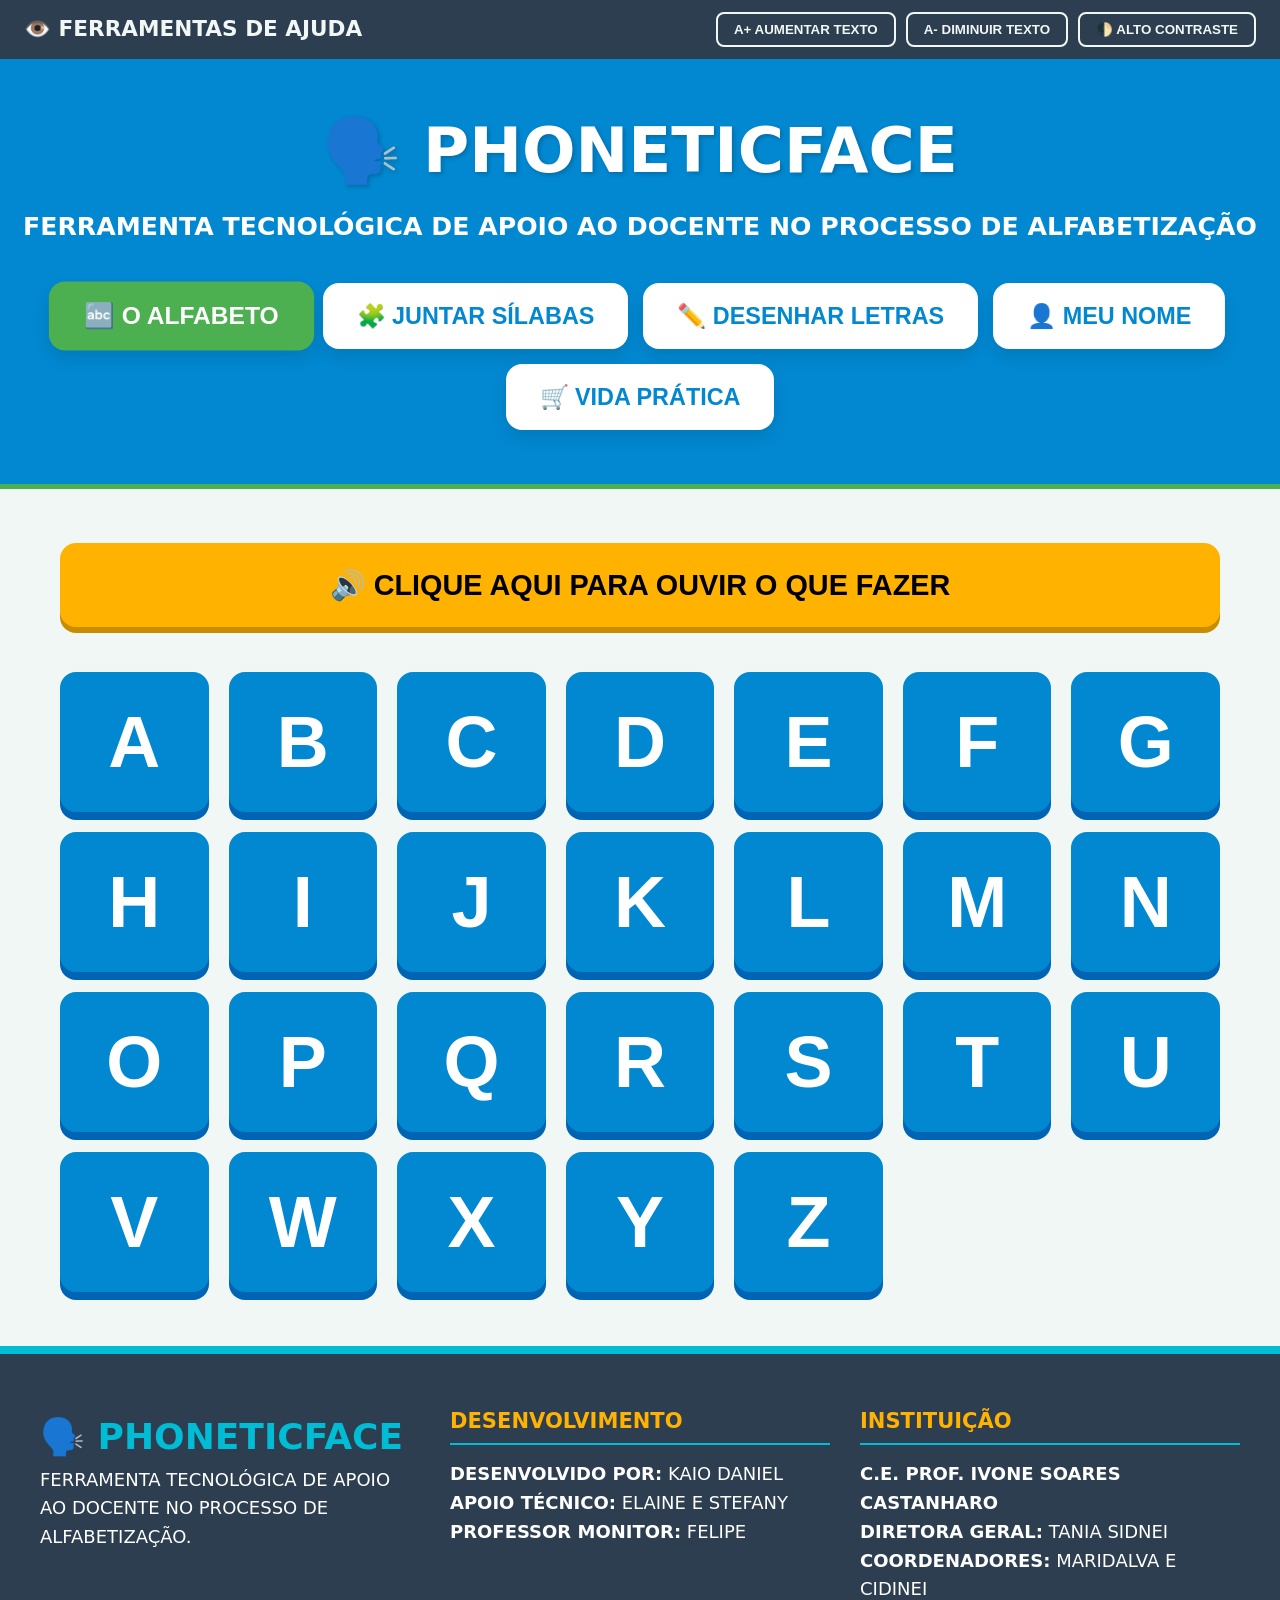
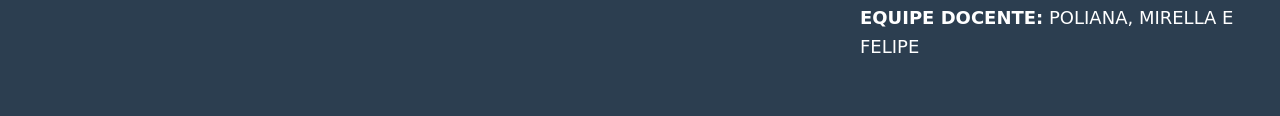
<file: teste.html>
<!DOCTYPE html>
<html lang="pt-BR">
<head>
    <meta charset="UTF-8">
    <meta name="viewport" content="width=device-width, initial-scale=1.0">
    <title>PhoneticFace - Ferramenta de Alfabetização</title>
    <style>
        /* ==========================================================================
           1. VARIÁVEIS GERAIS (Design Tokens & Acessibilidade)
           ========================================================================== */
        :root {
            --cor-bg-principal: #F0F7F4;
            --cor-bg-secundario: #FFFFFF;
            --cor-texto-principal: #2C3E50;
            --cor-texto-secundario: #546E7A;
            
            --cor-primaria: #0288D1;
            --cor-secundaria: #00BCD4;
            --cor-destaque: #FF5252;
            --cor-sucesso: #4CAF50;
            --cor-alerta: #FFB300;
            --cor-roxo: #9C27B0;
            
            --fonte-principal: 'Segoe UI', system-ui, -apple-system, sans-serif;
            --tamanho-base: 18px; 
            --borda-raio: 16px;
            --borda-raio-sm: 8px;
            --sombra-padrao: 0 8px 16px rgba(0,0,0,0.1);
            --sombra-hover: 0 12px 24px rgba(0,0,0,0.15);
            --transicao-padrao: all 0.3s cubic-bezier(0.25, 0.8, 0.25, 1);
        }

        /* TEMA DE ALTO CONTRASTE */
        body.alto-contraste {
            --cor-bg-principal: #121212;
            --cor-bg-secundario: #000000;
            --cor-texto-principal: #FFFFFF;
            --cor-texto-secundario: #E0E0E0;
            --cor-primaria: #FFEA00;
            --cor-secundaria: #00E5FF;
            --cor-destaque: #FF1744;
            --cor-sucesso: #00E676;
            --cor-alerta: #FFEA00;
            --cor-roxo: #D500F9;
        }

        body.alto-contraste * { border-color: #FFFFFF !important; }
        body.alto-contraste .btn-tab, body.alto-contraste .btn-letra, body.alto-contraste .bloco { color: #000; font-weight: 900; }

        /* ==========================================================================
           2. RESET CSS E TIPOGRAFIA BASE (TUDO EM CAIXA ALTA)
           ========================================================================== */
        * { margin: 0; padding: 0; box-sizing: border-box; }
        
        html { font-size: var(--tamanho-base); scroll-behavior: smooth; }
        
        body {
            font-family: var(--fonte-principal);
            background-color: var(--cor-bg-principal);
            color: var(--cor-texto-principal);
            line-height: 1.6;
            transition: background-color 0.4s, color 0.4s;
            overflow-x: hidden;
            display: flex;
            flex-direction: column;
            min-height: 100vh;
            /* FORÇAR CAIXA ALTA NA APLICAÇÃO INTEIRA */
            text-transform: uppercase;
        }

        h1, h2, h3, h4 { line-height: 1.2; margin-bottom: 1rem; font-weight: 900; }

        /* ==========================================================================
           3. BARRA DE ACESSIBILIDADE
           ========================================================================== */
        .barra-acessibilidade {
            background-color: var(--cor-texto-principal);
            color: var(--cor-bg-principal);
            padding: 12px 24px;
            display: flex; justify-content: space-between; align-items: center;
            flex-wrap: wrap; gap: 15px; position: sticky; top: 0; z-index: 100;
        }
        .controles-acesso { display: flex; gap: 10px; }
        .btn-acesso {
            background: transparent; border: 2px solid var(--cor-bg-principal);
            color: var(--cor-bg-principal); padding: 8px 16px; font-weight: bold;
            border-radius: var(--borda-raio-sm); cursor: pointer; display: flex; gap: 5px;
            text-transform: uppercase;
        }
        .btn-acesso:hover { background-color: var(--cor-bg-principal); color: var(--cor-texto-principal); }

        /* ==========================================================================
           4. CABEÇALHO E NAVEGAÇÃO
           ========================================================================== */
        header.cabecalho-app {
            background-color: var(--cor-primaria); color: var(--cor-bg-secundario);
            padding: 3rem 1rem; text-align: center; border-bottom: 5px solid var(--cor-sucesso);
        }
        .cabecalho-app h1 { font-size: 3.5rem; text-shadow: 2px 2px 4px rgba(0,0,0,0.2); }
        .cabecalho-app p { font-size: 1.4rem; font-weight: 900; }
        
        nav.menu-principal { display: flex; justify-content: center; flex-wrap: wrap; gap: 15px; margin-top: 2rem; }
        .btn-tab {
            background-color: var(--cor-bg-secundario); color: var(--cor-primaria);
            border: 4px solid transparent; padding: 15px 30px; font-size: 1.3rem;
            font-weight: 900; border-radius: var(--borda-raio); cursor: pointer;
            box-shadow: var(--sombra-padrao); display: flex; align-items: center; gap: 10px;
            text-transform: uppercase;
        }
        .btn-tab.active { background-color: var(--cor-sucesso); color: var(--cor-bg-secundario); transform: scale(1.05); }

        /* ==========================================================================
           5. ESTRUTURA PRINCIPAL
           ========================================================================== */
        main.conteudo-app { flex: 1; width: 100%; max-width: 1200px; margin: 3rem auto; padding: 0 20px; }
        .aba-conteudo { display: none; animation: slideUp 0.5s ease-out forwards; }
        .aba-conteudo.active { display: block; }
        .bloco-instrucao { margin-bottom: 2.5rem; }
        .btn-instrucao {
            width: 100%; background-color: var(--cor-alerta); color: #000; border: none;
            padding: 25px; font-size: 1.6rem; font-weight: 900; border-radius: var(--borda-raio);
            cursor: pointer; box-shadow: 0 6px 0px rgba(200, 140, 0, 1);
            display: flex; justify-content: center; align-items: center; gap: 15px; text-transform: uppercase;
        }
        .btn-instrucao:active { transform: translateY(6px); box-shadow: none; }
        .cartao { background-color: var(--cor-bg-secundario); border-radius: var(--borda-raio); padding: 2.5rem; border: 3px solid var(--cor-secundaria); margin-bottom: 2rem; }

        /* ==========================================================================
           6. ALFABETO E MODAL YOUTUBE
           ========================================================================== */
        .grid-alfabeto { display: grid; grid-template-columns: repeat(auto-fill, minmax(130px, 1fr)); gap: 20px; }
        .btn-letra {
            background-color: var(--cor-primaria); color: #fff; font-size: 4rem; font-weight: 900;
            border: none; border-radius: var(--borda-raio); height: 140px; cursor: pointer;
            box-shadow: 0 8px 0 rgba(0, 100, 180, 1); display: flex; justify-content: center; align-items: center;
        }
        .btn-letra:active { transform: translateY(8px); box-shadow: none; }

        .modal-overlay {
            position: fixed; top: 0; left: 0; width: 100%; height: 100%;
            background-color: rgba(0, 0, 0, 0.9); display: flex; justify-content: center; align-items: center;
            z-index: 9999; opacity: 0; visibility: hidden; transition: 0.3s;
        }
        .modal-overlay.visivel { opacity: 1; visibility: visible; }
        .modal-caixa {
            background-color: var(--cor-bg-secundario); width: 95%; max-width: 700px;
            border-radius: var(--borda-raio); padding: 2.5rem; text-align: center;
            border: 6px solid var(--cor-primaria); max-height: 95vh; overflow-y: auto;
        }
        .letra-gigante { font-size: 6rem; color: var(--cor-primaria); margin: 0; }
        .video-wrapper { position: relative; padding-bottom: 56.25%; height: 0; margin: 2rem 0; background-color: #000; border: 4px solid var(--cor-texto-principal); }
        .video-wrapper iframe { position: absolute; top: 0; left: 0; width: 100%; height: 100%; }
        .palavra-exemplo span { font-size: 5rem; }
        .btn-acao {
            background-color: var(--cor-destaque); color: #fff; border: none; padding: 20px 40px;
            font-size: 1.5rem; font-weight: 900; border-radius: var(--borda-raio); cursor: pointer; width: 100%;
            box-shadow: 0 6px 0 rgba(200, 0, 0, 1); text-transform: uppercase;
        }

        /* ==========================================================================
           7. SÍLABAS
           ========================================================================== */
        .area-silabas { display: flex; flex-direction: column; gap: 30px; }
        .linha-silaba { display: flex; justify-content: center; align-items: center; flex-wrap: wrap; gap: 20px; font-size: 3rem; font-weight: 900; }
        .bloco { background-color: var(--cor-primaria); color: #fff; padding: 25px 40px; border-radius: var(--borda-raio); box-shadow: 0 6px 0 rgba(0, 100, 180, 1); }
        .bloco-resultado { background-color: var(--cor-sucesso); cursor: pointer; box-shadow: 0 8px 0 rgba(0, 150, 0, 1); display: flex; flex-direction: column; align-items: center; border: none;}

        /* ==========================================================================
           8. ESCRITA E CALIGRAFIA
           ========================================================================== */
        .painel-desenho { position: relative; width: 100%; height: 500px; border: 6px dashed var(--cor-primaria); border-radius: var(--borda-raio); background-color: #fff; touch-action: none; overflow: hidden; }
        #guia-fundo { position: absolute; top: 50%; left: 50%; transform: translate(-50%, -50%); font-size: 25rem; color: rgba(0,0,0,0.04); user-select: none; pointer-events: none; font-weight: 900; }
        #canvas-caligrafia { position: absolute; top: 0; left: 0; cursor: crosshair; }
        .ferramentas-canvas { display: flex; flex-wrap: wrap; gap: 10px; margin-bottom: 1.5rem; justify-content: center; max-height: 250px; overflow-y: auto; padding: 10px; border: 2px solid #ccc; border-radius: 10px;}
        .btn-ferramenta { padding: 15px 20px; font-size: 1.5rem; font-weight: 900; border: none; border-radius: var(--borda-raio); cursor: pointer; color: #fff; background-color: var(--cor-roxo); box-shadow: 0 5px 0 rgba(100, 0, 150, 1); text-transform: uppercase; }
        .btn-ferramenta:active { transform: translateY(5px); box-shadow: none; }

        /* ==========================================================================
           9. MEU NOME E DIA A DIA
           ========================================================================== */
        .area-digitacao { display: flex; flex-direction: column; gap: 20px; align-items: center; }
        .input-gigante {
            width: 100%; max-width: 600px; padding: 25px; font-size: 3rem; text-align: center;
            border: 5px solid var(--cor-primaria); border-radius: var(--borda-raio); font-weight: 900;
            text-transform: uppercase; /* FORÇA MAIÚSCULA NO INPUT */
        }
        .grid-cards { display: grid; grid-template-columns: repeat(auto-fit, minmax(300px, 1fr)); gap: 30px; }
        .card-interativo { text-align: center; cursor: pointer; display: flex; flex-direction: column; align-items: center; border-width: 4px; }
        .icone-card { font-size: 6rem; margin-bottom: 1.5rem; }

        /* ==========================================================================
           10. RODAPÉ E ANIMAÇÕES
           ========================================================================== */
        .rodape-app { background-color: var(--cor-texto-principal); color: var(--cor-bg-secundario); padding: 3rem 20px; margin-top: auto; border-top: 8px solid var(--cor-secundaria); }
        .container-creditos { max-width: 1200px; margin: 0 auto; display: grid; grid-template-columns: repeat(auto-fit, minmax(300px, 1fr)); gap: 30px; }
        .coluna-creditos h3 { color: var(--cor-alerta); border-bottom: 2px solid var(--cor-secundaria); padding-bottom: 10px; margin-bottom: 15px; }
        
        @keyframes slideUp { from { opacity: 0; transform: translateY(30px); } to { opacity: 1; transform: translateY(0); } }
        .confete { position: fixed; width: 15px; height: 15px; z-index: 10000; animation: cair 3s linear forwards; }
        @keyframes cair { to { transform: translateY(100vh) rotate(720deg); opacity: 0; } }
    </style>
</head>
<body>

    <div class="barra-acessibilidade">
        <div style="font-weight: 900; font-size: 1.2rem;">👁️ FERRAMENTAS DE AJUDA</div>
        <div class="controles-acesso">
            <button class="btn-acesso" onclick="AppConfig.alterarTamanhoFonte(1)">A+ AUMENTAR TEXTO</button>
            <button class="btn-acesso" onclick="AppConfig.alterarTamanhoFonte(-1)">A- DIMINUIR TEXTO</button>
            <button class="btn-acesso" onclick="AppConfig.alternarAltoContraste()">🌓 ALTO CONTRASTE</button>
        </div>
    </div>

    <header class="cabecalho-app">
        <h1>🗣️ PHONETICFACE</h1>
        <p>FERRAMENTA TECNOLÓGICA DE APOIO AO DOCENTE NO PROCESSO DE ALFABETIZAÇÃO</p>
        <nav class="menu-principal">
            <button class="btn-tab active" data-target="aba-alfabeto">🔤 O ALFABETO</button>
            <button class="btn-tab" data-target="aba-silabas">🧩 JUNTAR SÍLABAS</button>
            <button class="btn-tab" data-target="aba-escrever">✏️ DESENHAR LETRAS</button>
            <button class="btn-tab" data-target="aba-nome">👤 MEU NOME</button>
            <button class="btn-tab" data-target="aba-dia-a-dia">🛒 VIDA PRÁTICA</button>
        </nav>
    </header>

    <main class="conteudo-app">
        
        <section id="aba-alfabeto" class="aba-conteudo active">
            <div class="bloco-instrucao">
                <button class="btn-instrucao" onclick="Voz.falar('BEM-VINDO AO ALFABETO. TOQUE EM UMA LETRA PARA OUVIR O SOM E VER O VÍDEO.')">
                    🔊 CLIQUE AQUI PARA OUVIR O QUE FAZER
                </button>
            </div>
            <div id="container-grid-alfabeto" class="grid-alfabeto"></div>
        </section>

        <section id="aba-silabas" class="aba-conteudo">
            <div class="bloco-instrucao">
                <button class="btn-instrucao" onclick="Voz.falar('VAMOS JUNTAR AS LETRAS. TOQUE NO BOTÃO VERDE PARA OUVIR A SÍLABA.')">
                    🔊 CLIQUE AQUI PARA OUVIR A INSTRUÇÃO
                </button>
            </div>
            <div id="container-silabas" class="area-silabas"></div>
        </section>

        <section id="aba-escrever" class="aba-conteudo">
            <div class="bloco-instrucao">
                <button class="btn-instrucao" onclick="Voz.falar('ESCOLHA UMA LETRA OU SINAL. DESENHE POR CIMA DA LETRA CINZA. QUANDO TERMINAR, EU VOU TE DAR OS PARABÉNS!')">
                    🔊 CLIQUE AQUI PARA OUVIR A INSTRUÇÃO
                </button>
            </div>
            
            <div class="cartao">
                <div class="ferramentas-canvas" id="botoes-desenho"></div>
                
                <div class="painel-desenho" id="container-canvas">
                    <div id="guia-fundo">A</div>
                    <canvas id="canvas-caligrafia"></canvas>
                </div>
            </div>
        </section>

        <section id="aba-nome" class="aba-conteudo">
            <div class="bloco-instrucao">
                <button class="btn-instrucao" onclick="Voz.falar('CLIQUE NA CAIXA BRANCA E DIGITE O SEU NOME. DEPOIS CLIQUE NO BOTÃO VERMELHO.')">
                    🔊 CLIQUE AQUI PARA OUVIR A INSTRUÇÃO
                </button>
            </div>
            <div class="cartao area-digitacao">
                <h2>COMO VOCÊ SE CHAMA?</h2>
                <input type="text" id="input-nome" class="input-gigante" placeholder="DIGITE SEU NOME AQUI..." autocomplete="off">
                <button class="btn-acao" style="background-color: var(--cor-destaque);" onclick="InteracaoApp.verificarNome()">
                    ✅ CONFIRMAR NOME
                </button>
            </div>
        </section>

        <section id="aba-dia-a-dia" class="aba-conteudo">
            <div class="bloco-instrucao">
                <button class="btn-instrucao" onclick="Voz.falar('TOQUE NOS QUADROS PARA OUVIR O QUE ESTÁ ESCRITO NELES.')">
                    🔊 CLIQUE AQUI PARA OUVIR A INSTRUÇÃO
                </button>
            </div>
            <div class="grid-cards" id="container-dia-a-dia"></div>
        </section>

    </main>

    <footer class="rodape-app">
        <div class="container-creditos">
            <div class="coluna-creditos">
                <div style="font-size: 2rem; font-weight: 900; color: var(--cor-secundaria);">🗣️ PHONETICFACE</div>
                <p>FERRAMENTA TECNOLÓGICA DE APOIO AO DOCENTE NO PROCESSO DE ALFABETIZAÇÃO.</p>
            </div>
            <div class="coluna-creditos">
                <h3>DESENVOLVIMENTO</h3>
                <p><strong>DESENVOLVIDO POR:</strong> KAIO DANIEL</p>
                <p><strong>APOIO TÉCNICO:</strong> ELAINE E STEFANY</p>
                <p><strong>PROFESSOR MONITOR:</strong> FELIPE</p>
            </div>
            <div class="coluna-creditos">
                <h3>INSTITUIÇÃO</h3>
                <p><strong>C.E. PROF. IVONE SOARES CASTANHARO</strong></p>
                <p><strong>DIRETORA GERAL:</strong> TANIA SIDNEI</p>
                <p><strong>COORDENADORES:</strong> MARIDALVA E CIDINEI</p>
                <p><strong>EQUIPE DOCENTE:</strong> POLIANA, MIRELLA E FELIPE</p>
            </div>
        </div>
    </footer>

    <div id="modal-letras" class="modal-overlay">
        <div class="modal-caixa">
            <h2 id="modal-titulo-letra" class="letra-gigante">A</h2>
            <div class="video-wrapper">
                <iframe id="video-boca-youtube" src="" frameborder="0" allow="autoplay; encrypted-media" allowfullscreen></iframe>
            </div>
            <div class="palavra-exemplo">
                <span id="modal-icone-palavra">🐝</span>
                <p id="modal-texto-palavra">ABELHA</p>
            </div>
            <button class="btn-acao" onclick="InterfaceModal.fechar()">❌ FECHAR JANELA</button>
        </div>
    </div>

    <script>
        /**
         * 1. BANCO DE DADOS 
         * Coloquei um link real de vídeo do YouTube (Mundo Bita) para não dar erro na tela.
         * Depois os professores podem trocar o 'P3A0_Ie9Oms' pelo ID do vídeo da fonoaudióloga.
         */
        const linkVideoReal = 'P3A0_Ie9Oms'; 

        const BancoDados = {
            alfabeto: [
                { letra: 'A', palavra: 'ANALISTA', icone: '💻', youtubeId: linkVideoReal },
                { letra: 'B', palavra: 'BOLA', icone: '⚽', youtubeId: linkVideoReal },
                { letra: 'C', palavra: 'CASA', icone: '🏠', youtubeId: linkVideoReal },
                { letra: 'D', palavra: 'DADO', icone: '🎲', youtubeId: linkVideoReal },
                { letra: 'E', palavra: 'EXPRESSO', icone: '🚌', youtubeId: linkVideoReal },
                { letra: 'F', palavra: 'FEIJÃO', icone: '🫘', youtubeId: linkVideoReal },
                { letra: 'G', palavra: 'GATO', icone: '🐈', youtubeId: linkVideoReal },
                { letra: 'H', palavra: 'HORA', icone: '⌚', youtubeId: linkVideoReal },
                { letra: 'I', palavra: 'IGREJA', icone: '⛪', youtubeId: linkVideoReal },
                { letra: 'J', palavra: 'JACARÉ', icone: '🐊', youtubeId: linkVideoReal },
                { letra: 'K', palavra: 'KAIO', icone: '🧑', youtubeId: linkVideoReal },
                { letra: 'L', palavra: 'LEÃO', icone: '🦁', youtubeId: linkVideoReal },
                { letra: 'M', palavra: 'MÚSCULO', icone: '💪', youtubeId: linkVideoReal },
                { letra: 'N', palavra: 'NAVIO', icone: '🚢', youtubeId: linkVideoReal },
                { letra: 'O', palavra: 'ÓCULOS', icone: '👓', youtubeId: linkVideoReal },
                { letra: 'P', palavra: 'PRATO', icone: '🍽️', youtubeId: linkVideoReal },
                { letra: 'Q', palavra: 'QUEIJO', icone: '🧀', youtubeId: linkVideoReal },
                { letra: 'R', palavra: 'RATO', icone: '🐀', youtubeId: linkVideoReal },
                { letra: 'S', palavra: 'SAPO', icone: '🐸', youtubeId: linkVideoReal },
                { letra: 'T', palavra: 'TÊNIS DE MESA', icone: '🏓', youtubeId: linkVideoReal },
                { letra: 'U', palavra: 'UVA', icone: '🍇', youtubeId: linkVideoReal },
                { letra: 'V', palavra: 'VACA', icone: '🐄', youtubeId: linkVideoReal },
                { letra: 'W', palavra: 'WEB', icone: '🌐', youtubeId: linkVideoReal },
                { letra: 'X', palavra: 'XÍCARA', icone: '☕', youtubeId: linkVideoReal },
                { letra: 'Y', palavra: 'YOUTUBE', icone: '▶️', youtubeId: linkVideoReal },
                { letra: 'Z', palavra: 'ZEBRA', icone: '🦓', youtubeId: linkVideoReal }
            ],
            sinaisDesenho: ['A','B','C','D','E','F','G','H','I','J','K','L','M','N','O','P','Q','R','S','T','U','V','W','X','Y','Z','?','~','-'],
            silabas: [
                { consoante: 'B', vogal: 'A', palavra: 'BANANA', icone: '🍌' },
                { consoante: 'M', vogal: 'A', palavra: 'MALA', icone: '🧳' },
                { consoante: 'C', vogal: 'O', palavra: 'CORAÇÃO', icone: '❤️' },
                { consoante: 'D', vogal: 'I', palavra: 'DINHEIRO', icone: '💵' },
                { consoante: 'F', vogal: 'O', palavra: 'FOGO', icone: '🔥' }
            ],
            vidaPratica: [
                { titulo: 'RECEITA MÉDICA', icone: '💊', textoFala: 'ATENÇÃO: TOMAR UM COMPRIMIDO DE DIPIRONA A CADA 8 HORAS.' },
                { titulo: 'ESCALA DE ÔNIBUS', icone: '🚌', textoFala: 'ÔNIBUS EXPRESSO NORDESTE: SAÍDA PLATAFORMA 4, ÀS 14 HORAS.' },
                { titulo: 'LISTA DO MERCADO', icone: '🛒', textoFala: 'LISTA: 5 QUILOS DE ARROZ, FEIJÃO E MACARRÃO.' },
                { titulo: 'TREINO DA ACADEMIA', icone: '🏋️', textoFala: 'FICHA: FAZER 3 SÉRIES DE 10 REPETIÇÕES.' }
            ]
        };

        class GerenciadorVoz {
            constructor() { this.synth = window.speechSynthesis; }
            falar(texto) {
                if (!this.synth) return;
                this.synth.cancel(); 
                const declaracao = new SpeechSynthesisUtterance(texto);
                declaracao.lang = 'pt-BR';
                this.synth.speak(declaracao);
            }
            parar() { if (this.synth) this.synth.cancel(); }
        }
        const Voz = new GerenciadorVoz();

        class ConfiguracaoAcessibilidade {
            constructor() { this.tamanhoAtual = 18; this.html = document.documentElement; }
            alterarTamanhoFonte(inc) {
                let novo = this.tamanhoAtual + (inc * 2);
                if (novo >= 14 && novo <= 30) {
                    this.tamanhoAtual = novo;
                    this.html.style.fontSize = `${this.tamanhoAtual}px`;
                    if(document.getElementById('aba-escrever').classList.contains('active')) QuadroInterativo.redimensionar();
                }
            }
            alternarAltoContraste() { document.body.classList.toggle('alto-contraste'); }
        }
        const AppConfig = new ConfiguracaoAcessibilidade();

        class GerenciadorModal {
            constructor() {
                this.modal = document.getElementById('modal-letras');
                this.titulo = document.getElementById('modal-titulo-letra');
                this.icone = document.getElementById('modal-icone-palavra');
                this.texto = document.getElementById('modal-texto-palavra');
                this.iframe = document.getElementById('video-boca-youtube');
            }
            abrir(item) {
                Voz.falar(`LETRA ${item.letra}. ${item.letra} DE ${item.palavra}.`);
                this.titulo.innerText = item.letra;
                this.icone.innerText = item.icone;
                this.texto.innerText = item.palavra;
                this.iframe.src = `https://www.youtube.com/embed/${item.youtubeId}?autoplay=1`;
                this.modal.classList.add('visivel');
            }
            fechar() {
                this.modal.classList.remove('visivel');
                Voz.parar();
                this.iframe.src = ""; 
            }
        }
        const InterfaceModal = new GerenciadorModal();

        /* VALIDAÇÃO SIMULADA DO DESENHO */
        class CanvasCaligrafia {
            constructor(idCanvas, idContainer, idGuia) {
                this.canvas = document.getElementById(idCanvas);
                this.ctx = this.canvas.getContext('2d');
                this.container = document.getElementById(idContainer);
                this.guiaFundo = document.getElementById(idGuia);
                this.desenhando = false;
                this.timerValidacao = null;
                this.vincularEventos();
            }

            redimensionar() {
                this.canvas.width = this.container.clientWidth;
                this.canvas.height = this.container.clientHeight;
                this.ctx.lineWidth = 25; 
                this.ctx.lineCap = 'round';
                this.ctx.strokeStyle = '#0288D1'; 
            }

            obterCoordenadas(e) {
                const rect = this.canvas.getBoundingClientRect();
                if (e.touches && e.touches.length > 0) return { x: e.touches[0].clientX - rect.left, y: e.touches[0].clientY - rect.top };
                return { x: e.clientX - rect.left, y: e.clientY - rect.top };
            }

            iniciarTraco(e) {
                clearTimeout(this.timerValidacao); // Cancela o timer se a pessoa voltar a desenhar
                this.desenhando = true;
                e.preventDefault();
                const pos = this.obterCoordenadas(e);
                this.ctx.beginPath();
                this.ctx.moveTo(pos.x, pos.y);
            }

            desenhar(e) {
                if (!this.desenhando) return;
                e.preventDefault();
                const pos = this.obterCoordenadas(e);
                this.ctx.lineTo(pos.x, pos.y);
                this.ctx.stroke();
                this.ctx.beginPath();
                this.ctx.moveTo(pos.x, pos.y);
            }

            finalizarTraco() {
                this.desenhando = false;
                this.ctx.beginPath();
                
                // SISTEMA QUE FALA PARABÉNS AUTOMATICAMENTE
                this.timerValidacao = setTimeout(() => {
                    this.validarDesenho();
                }, 1500); // Espera 1.5 segundos após a pessoa soltar o dedo
            }

            validarDesenho() {
                // Checa se o canvas tem pixels pintados (simplificado)
                const imageData = this.ctx.getImageData(0, 0, this.canvas.width, this.canvas.height).data;
                let desenhouAlgo = false;
                for (let i = 3; i < imageData.length; i += 4) {
                    if (imageData[i] > 0) { desenhouAlgo = true; break; }
                }

                if (desenhouAlgo) {
                    Voz.falar("TÁ CERTO! PARABÉNS! PRÓXIMA LETRA.");
                    InteracaoApp.gerarConfetes();
                    setTimeout(() => this.limparSilencioso(), 2000);
                }
            }

            limparSilencioso() { this.ctx.clearRect(0, 0, this.canvas.width, this.canvas.height); }
            
            limpar() {
                this.limparSilencioso();
                Voz.falar("QUADRO APAGADO.");
            }

            definirGuia(letra) {
                this.guiaFundo.innerText = letra;
                this.limparSilencioso();
                let textoFalar = (letra === '?' || letra === '~' || letra === '-') ? `DESENHE O SINAL ${letra}` : `CONTORNE A LETRA ${letra}`;
                Voz.falar(textoFalar);
            }

            vincularEventos() {
                this.canvas.addEventListener('mousedown', (e) => this.iniciarTraco(e));
                this.canvas.addEventListener('mousemove', (e) => this.desenhar(e));
                this.canvas.addEventListener('mouseup', () => this.finalizarTraco());
                
                this.canvas.addEventListener('touchstart', (e) => this.iniciarTraco(e), {passive: false});
                this.canvas.addEventListener('touchmove', (e) => this.desenhar(e), {passive: false});
                this.canvas.addEventListener('touchend', () => this.finalizarTraco());
            }
        }
        let QuadroInterativo;

        class InteracoesDiversas {
            static verificarNome() {
                const input = document.getElementById('input-nome');
                const nome = input.value.trim().toUpperCase();
                if (nome.length > 0) {
                    Voz.falar(`MUITO BEM, ${nome}! QUE NOME LINDO. PARABÉNS! TUDO CERTO.`);
                    this.gerarConfetes();
                } else {
                    Voz.falar("POR FAVOR, DIGITE O SEU NOME NA CAIXA BRANCA.");
                }
            }

            static gerarConfetes() {
                const cores = ['#FF5252', '#00BCD4', '#4CAF50', '#FFEA00', '#D500F9'];
                for (let i = 0; i < 50; i++) {
                    const confete = document.createElement('div');
                    confete.className = 'confete';
                    confete.style.left = Math.random() * 100 + 'vw';
                    confete.style.backgroundColor = cores[Math.floor(Math.random() * cores.length)];
                    confete.style.animationDuration = (Math.random() * 2 + 2) + 's';
                    document.body.appendChild(confete);
                    setTimeout(() => confete.remove(), 4000);
                }
            }
        }
        const InteracaoApp = InteracoesDiversas;

        class ConstrutorInterface {
            static renderizarAlfabeto() {
                const container = document.getElementById('container-grid-alfabeto');
                BancoDados.alfabeto.forEach(item => {
                    const btn = document.createElement('button');
                    btn.className = 'btn-letra';
                    btn.innerText = item.letra;
                    btn.onclick = () => InterfaceModal.abrir(item);
                    container.appendChild(btn);
                });
            }

            static renderizarSilabas() {
                const container = document.getElementById('container-silabas');
                BancoDados.silabas.forEach(item => {
                    const silaba = item.consoante + item.vogal;
                    const cartao = document.createElement('div');
                    cartao.className = 'cartao linha-silaba';
                    cartao.innerHTML = `<div class="bloco">${item.consoante}</div><div>➕</div><div class="bloco">${item.vogal}</div><div>🟰</div><button class="bloco bloco-resultado" onclick="Voz.falar('${silaba}. ${silaba} DE ${item.palavra}.')"><span>${silaba}</span><span style="font-size: 2.5rem;">${item.icone}</span></button>`;
                    container.appendChild(cartao);
                });
            }

            static renderizarBotoesDesenho() {
                const container = document.getElementById('botoes-desenho');
                BancoDados.sinaisDesenho.forEach(sinal => {
                    const btn = document.createElement('button');
                    btn.className = 'btn-ferramenta';
                    btn.innerText = sinal;
                    btn.onclick = () => QuadroInterativo.definirGuia(sinal);
                    container.appendChild(btn);
                });
                const btnApagar = document.createElement('button');
                btnApagar.className = 'btn-ferramenta';
                btnApagar.style.backgroundColor = 'var(--cor-destaque)';
                btnApagar.innerText = '🗑️ APAGAR';
                btnApagar.onclick = () => QuadroInterativo.limpar();
                container.appendChild(btnApagar);
            }

            static renderizarVidaPratica() {
                const container = document.getElementById('container-dia-a-dia');
                BancoDados.vidaPratica.forEach(item => {
                    const card = document.createElement('div');
                    card.className = 'cartao card-interativo';
                    card.onclick = () => Voz.falar(item.textoFala);
                    card.innerHTML = `<span class="icone-card">${item.icone}</span><h2>${item.titulo}</h2>`;
                    container.appendChild(card);
                });
            }

            static configurarNavegacaoAbas() {
                const botoes = document.querySelectorAll('.btn-tab');
                const conteudos = document.querySelectorAll('.aba-conteudo');
                botoes.forEach(btn => {
                    btn.addEventListener('click', (e) => {
                        Voz.parar(); 
                        botoes.forEach(b => b.classList.remove('active'));
                        e.currentTarget.classList.add('active');
                        const alvo = e.currentTarget.getAttribute('data-target');
                        conteudos.forEach(c => {
                            c.classList.remove('active');
                            if (c.id === alvo) {
                                c.classList.add('active');
                                if(alvo === 'aba-escrever') setTimeout(() => QuadroInterativo.redimensionar(), 50);
                            }
                        });
                    });
                });
            }
        }

        window.onload = () => {
            ConstrutorInterface.renderizarAlfabeto();
            ConstrutorInterface.renderizarSilabas();
            ConstrutorInterface.renderizarVidaPratica();
            ConstrutorInterface.configurarNavegacaoAbas();
            
            QuadroInterativo = new CanvasCaligrafia('canvas-caligrafia', 'container-canvas', 'guia-fundo');
            ConstrutorInterface.renderizarBotoesDesenho();
            QuadroInterativo.redimensionar(); 
            
            window.addEventListener('resize', () => {
                if(document.getElementById('aba-escrever').classList.contains('active')) QuadroInterativo.redimensionar();
            });
        };
    </script>
</body>
</html>
</file>
